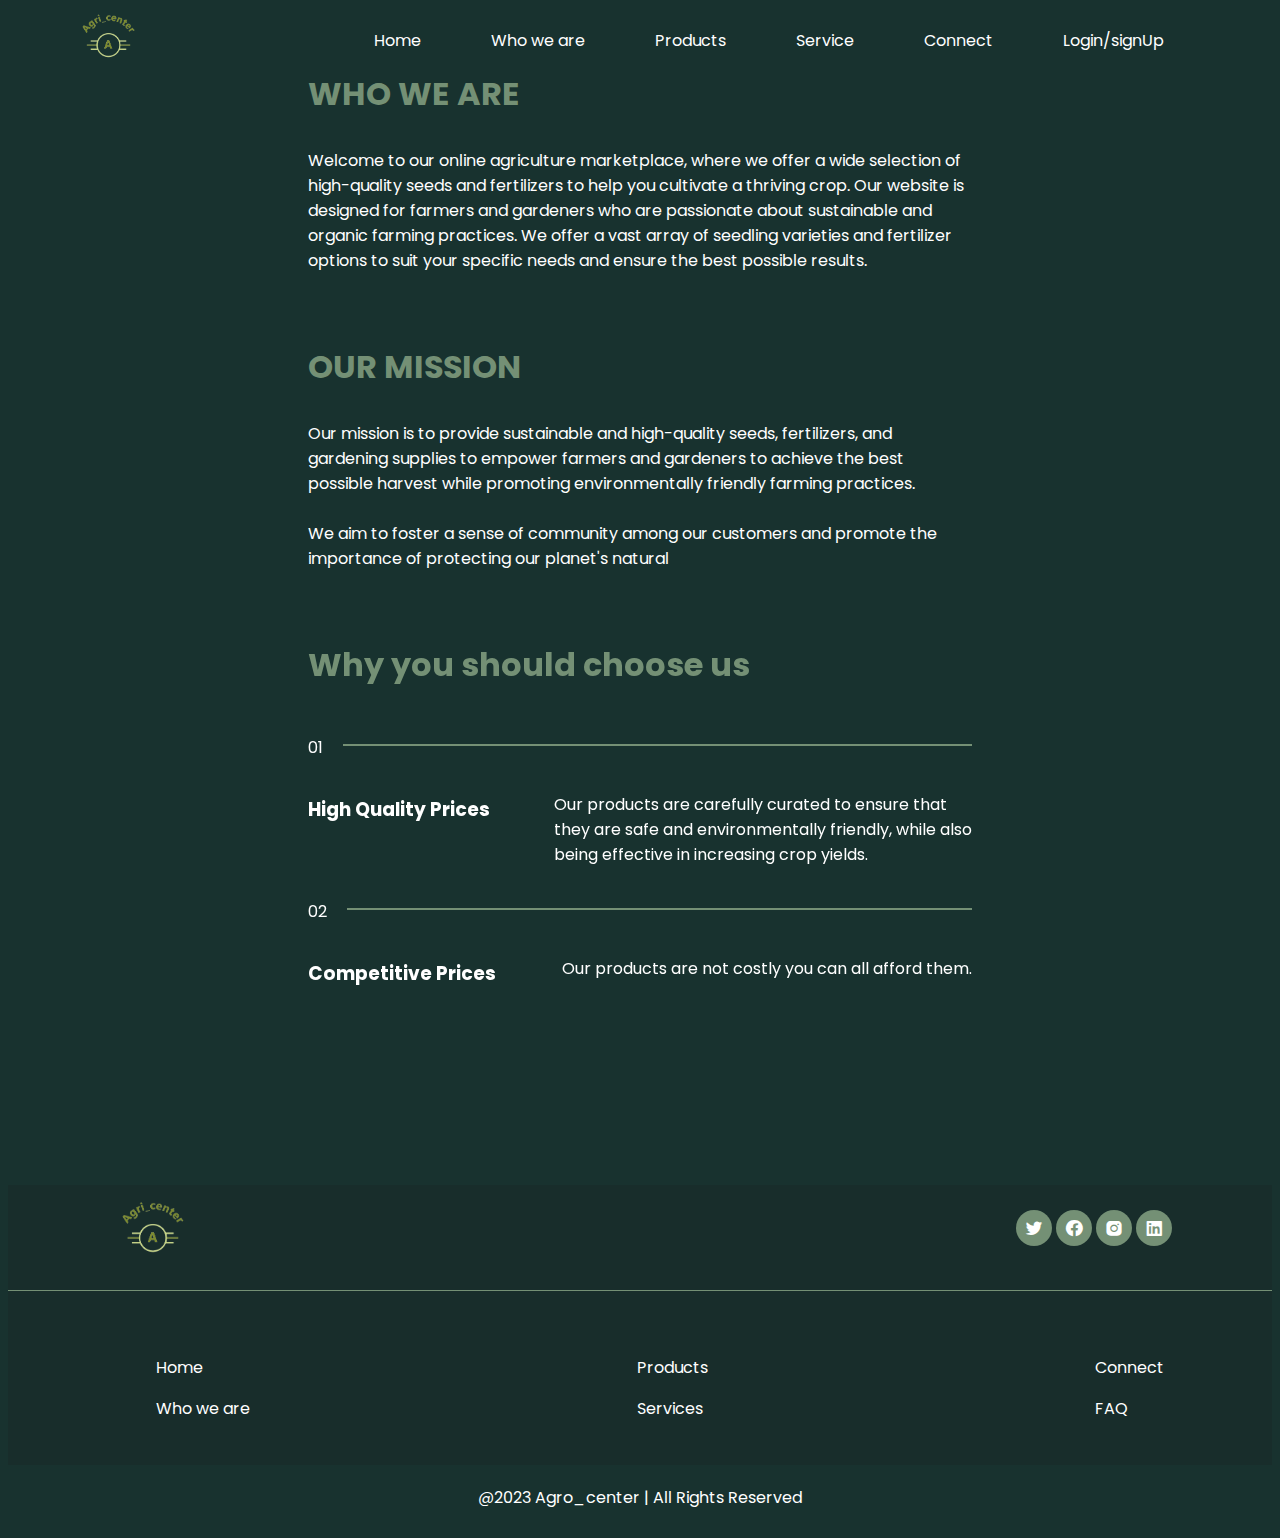
<file: html/about.html>
<!DOCTYPE html>
<html lang="en">
<head>
    <meta charset="UTF-8">
    <meta http-equiv="X-UA-Compatible" content="IE=edge">
    <meta name="viewport" content="width=device-width, initial-scale=1.0">
    <title>Document</title>
    <link rel="stylesheet" href="/css/footer.css">
    <link rel="stylesheet" href="/css/header.css">
    <link rel="stylesheet" href="/css/about.css">
    <link href='https://unpkg.com/boxicons@2.1.4/css/boxicons.min.css' rel='stylesheet'>
    <link rel="preconnect" href="https://fonts.googleapis.com">
    <link rel="preconnect" href="https://fonts.gstatic.com" crossorigin>
    <link href="https://fonts.googleapis.com/css2?family=Allerta&family=Bebas+Neue&family=Fasthand&family=Fira+Sans+Extra+Condensed:wght@300;400&family=Merienda:wght@300;400;500&family=Poppins:ital,wght@0,100;0,200;0,300;0,400;0,500;0,600;1,100;1,200;1,300&family=Roboto:wght@300;400&display=swap" rel="stylesheet">
    <link rel="stylesheet" href="https://unpkg.com/aos@next/dist/aos.css" />
  </head>
<body>
    <div class="header">
        <div class="logo"><img src="/images/logo.png" alt="" /></div>
        <ul class="lists">
          <li class="sub-list"><a href="/index.html">Home</a></li>
          <li class="sub-list"><a href="/html/about.html">Who we are</a></li>
          <li class="sub-list"><a href="/html/product.html">Products</a></li>
          <li class="sub-list"><a href="/html/service.html">Service</a></li>
          <li class="sub-list"><a href="/html/contact.html">Connect</a></li>
         <li class="sub-list"><a href="/html/login.html">Login/signUp</a></li>
        </ul>
      </div>


      <section>
        <div class="title"><h1> WHO WE ARE</h1></div>
        <div class="content"><p> Welcome to our online agriculture marketplace, where we offer 
          a wide selection of high-quality seeds and fertilizers to help you 
          cultivate a thriving crop. Our website is designed for farmers and
          gardeners who are passionate about sustainable and organic
          farming practices. We offer a vast array of seedling varieties and 
          fertilizer options to suit your specific needs and ensure the best 
          possible results.</p></div>
        <div class="title"><h1> OUR MISSION</h1></div>
        <div class="content"><p>Our mission is to provide sustainable and high-quality seeds,
          fertilizers, and gardening supplies to empower farmers and  
          gardeners to achieve the best possible harvest while promoting 
          environmentally friendly farming practices.
          <br> <br>
          We aim to foster a sense of community among our customers  
          and promote the importance of protecting our planet's natural </p>  
        <div class="move">
         
          <div class="title" data-aos="fade-up"><h1>Why you should choose us</h1></div>
         <div class="divisions" data-aos="fade-up" >
          <div class="heading" >
            <p>01</p> <div class="line"></div></div>
          <div class="one">
          <div class="onehead"><h3>High Quality Prices</h3> </div>   
          <div class="onecontent"></div><p> Our products are carefully curated
          to ensure that <br> they are safe and 
          environmentally friendly, while also  <br>
          being effective in increasing crop 
          yields.</p></div>
        </div> 
          

         <div class="divisions" data-aos="fade-up" >
         <div class="heading" >
            <p>02</p> <div class="line"></div></div>
          <div class="one">
          <div class="onehead"><h3> Competitive Prices</h3></div> 
          <div class="onecontent"></div><p>Our products are not costly you
            can all afford them.</p></div></div>

         <div class="divisions" data-aos="fade-up">

           <div class="heading">
            <p>03</p> <div class="line"></div></div>
          <div class="one">
          <div class="onehead"><h3>We deliver</h3> </div>
          <div class="onecontent"></div><p>Once you purchase our products 
            we deliver them to<br>  you as fast as 
            we can.</p></div></div>
 
        </div>
      </section>

      <footer>
        <div class="all-footer">
          <div class="foo">
          <div class="footer-nav">
          <img src="/images/logo.png" alt="">
          <div class="footer-icons">
            <span><i class='bx bxl-twitter' style='color:#ffffff'  ></i></span>
            <span><i class='bx bxl-facebook-circle' style='color:#ffffff' ></i></span>
            <span><i class='bx bxl-instagram-alt' style='color:#ffffff' ></i></span>
            <span><i class='bx bxl-linkedin-square' style='color:#ffffff' ></i></span>
          </div>
          </div>
          <div class="line"></div>
          <div class="footer-navs">
            <ul>
              <li><a href="index.html"> Home</a></li>
              <li><a href="/html/about.html">Who we are</a></li>
            </ul>
            <ul>
              <li><a href="/html/product.html">Products</a></li>
              <li><a href="/html/Service.html">Services</a></li>
            </ul>
            <ul>
              <li><a href="/html/contact.html">Connect</a></li>
              <li><a href="/html/faq.html">FAQ</a></li>
            </ul>
          </div>
        </div>
        <div class="allRights">@2023 Agro_center | All Rights Reserved</div>
      </div>
      </footer>

      <script src="https://unpkg.com/aos@next/dist/aos.js"></script>
      <script>
        AOS.init({
          duration: 1500,
          once: true,
        });
      </script>
</body>
</html>
</file>
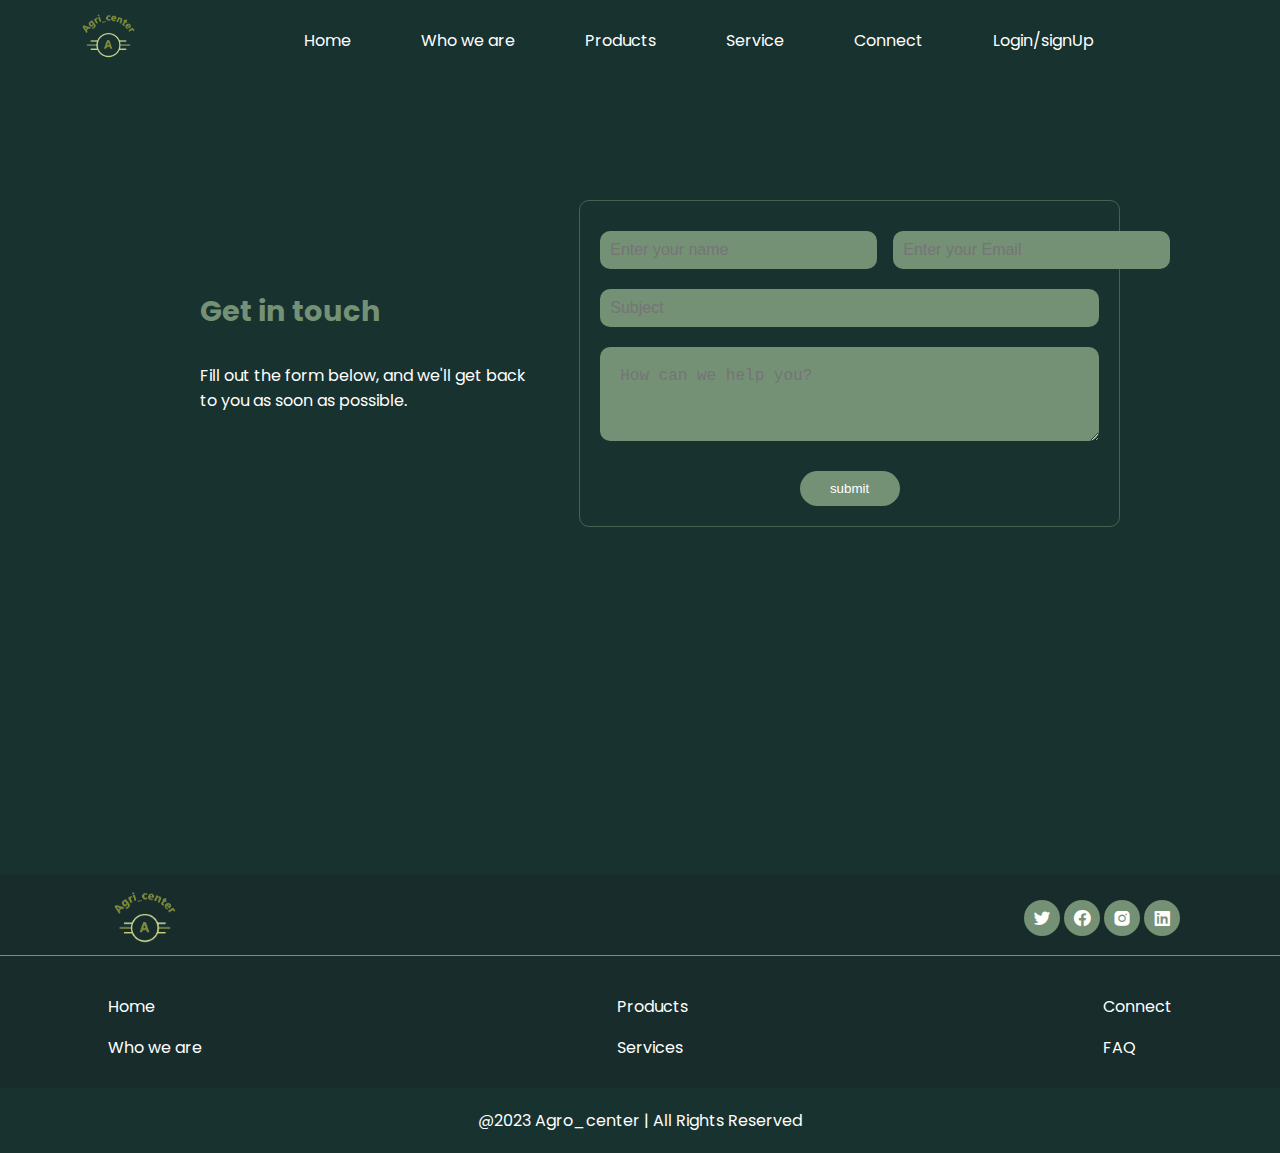
<file: html/contact.html>
<!DOCTYPE html>
<html lang="en">
<head>
    <meta charset="UTF-8">
    <meta http-equiv="X-UA-Compatible" content="IE=edge">
    
    <link rel="stylesheet" href="/css/footer.css">
    <link rel="stylesheet" href="/css/contact.css">
    <link rel="stylesheet" href="/css/header.css">
    <link rel="stylesheet" href="/js/cart.js">
    <meta name="viewport" content="width=device-width, initial-scale=1.0">
    <title>Document</title>
    <link href='https://unpkg.com/boxicons@2.1.4/css/boxicons.min.css' rel='stylesheet'>
    <link rel="preconnect" href="https://fonts.googleapis.com">
<link rel="preconnect" href="https://fonts.gstatic.com" crossorigin>
<link href="https://fonts.googleapis.com/css2?family=Allerta&family=Bebas+Neue&family=Fasthand&family=Fira+Sans+Extra+Condensed:wght@300;400&family=Merienda:wght@300;400;500&family=Poppins:ital,wght@0,100;0,200;0,300;0,400;0,500;0,600;1,100;1,200;1,300&family=Roboto:wght@300;400&display=swap" rel="stylesheet">
</head>
<body>
    
    <div class="header">
        <div class="logo"><img src="/images/logo.png" alt="" /></div>
        <ul class="lists">
          <li class="sub-list"><a href="index.html">Home</a></li>
          <li class="sub-list"><a href="/html/about.html">Who we are</a></li>
          <li class="sub-list"><a href="/html/product.html">Products</a></li>
          <li class="sub-list"><a href="/html/service.html">Service</a></li>
          <li class="sub-list"><a href="/html/contact.html">Connect</a></li>
         <li class="sub-list"><a href="/html/login.html">Login/signUp</a></li>
        </ul>
      </div>
    <section class="section"> 
      <div class="fill">
        <h3>Get in touch</h3>
        <p>Fill out the form below, 
         and  we'll get back to you 
          as soon as possible.</p>
      </div>
        <div class="field">
            <form method="post">
             <div class="ad">
                <input type="text" placeholder="Enter your name" id="name" autocomplete="off">
                <input type="email" placeholder="Enter your Email" id="email" autocomplete="off"></div>
                <input type="text" placeholder="Subject" id="subject" autocomplete="off">
                <textarea id="message" rows="3" placeholder="How can we help you?"></textarea>
           <button id="btn">submit</button>
        </form>
        </div>
    </section> 

    <footer>
      <div class="all-footer">
        <div class="foo">
        <div class="footer-nav">
        <img src="/images/logo.png" alt="">
        <div class="footer-icons">
          <span><i class='bx bxl-twitter' style='color:#ffffff'  ></i></span>
          <span><i class='bx bxl-facebook-circle' style='color:#ffffff' ></i></span>
          <span><i class='bx bxl-instagram-alt' style='color:#ffffff' ></i></span>
          <span><i class='bx bxl-linkedin-square' style='color:#ffffff' ></i></span>
        </div>
        </div>
        <div class="line"></div>
        <div class="footer-navs">
          <ul>
            <li><a href="index.html"> Home</a></li>
            <li><a href="/html/about.html">Who we are</a></li>
          </ul>
          <ul>
            <li><a href="/html/product.html">Products</a></li>
            <li><a href="/html/Service.html">Services</a></li>
          </ul>
          <ul>
            <li><a href="/html/contact.html">Connect</a></li>
            <li><a href="/html/faq.html">FAQ</a></li>
          </ul>
        </div>
      </div>
      <div class="allRights">@2023 Agro_center | All Rights Reserved</div>
    </div>
    </footer>
       
    <script src="https://smtpjs.com/v3/smtp.js"></script>
   
    <script src="/js/contact.js">
    </script>
    
</body>
</html>
</file>
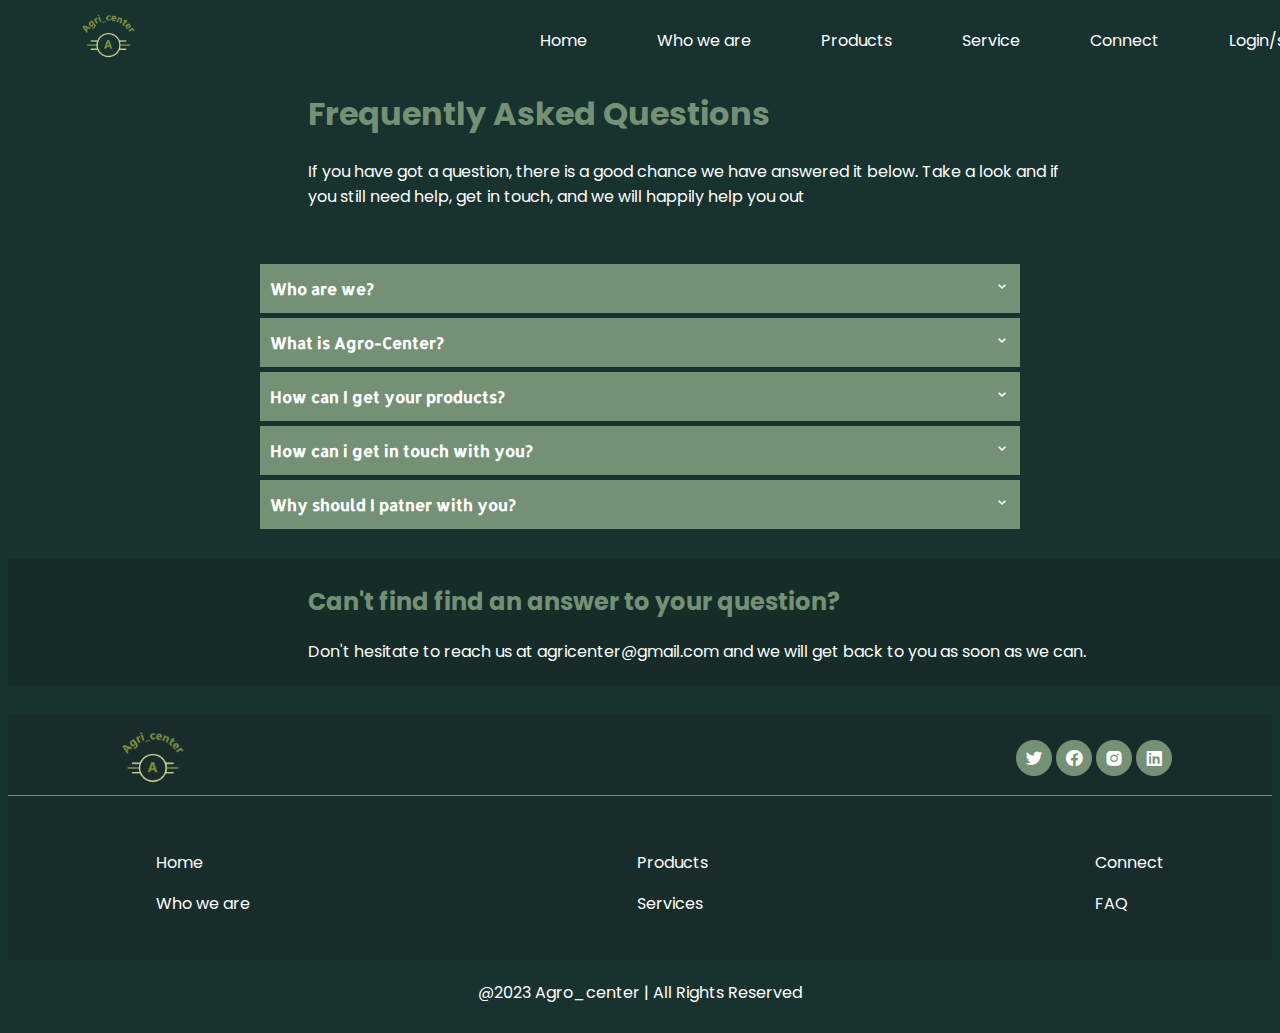
<file: html/faq.html>
<!DOCTYPE html>
<html lang="en">
<head>
    <meta charset="UTF-8">
    <meta http-equiv="X-UA-Compatible" content="IE=edge">
    <meta name="viewport" content="width=device-width, initial-scale=1.0">
    <title>FAQ page</title>

    <link rel="stylesheet" href="/css/footer.css">
    <link rel="stylesheet" href="/css/header.css">
    <link rel="stylesheet" href="/css/faq.css">
    <link href='https://unpkg.com/boxicons@2.1.4/css/boxicons.min.css' rel='stylesheet'>
    <link rel="preconnect" href="https://fonts.googleapis.com">
<link rel="preconnect" href="https://fonts.gstatic.com" crossorigin>
<link href="https://fonts.googleapis.com/css2?family=Allerta&family=Bebas+Neue&family=Fasthand&family=Fira+Sans+Extra+Condensed:wght@300;400&family=Merienda:wght@300;400;500&family=Poppins:ital,wght@0,100;0,200;0,300;0,400;0,500;0,600;1,100;1,200;1,300&family=Roboto:wght@300;400&display=swap" rel="stylesheet">
</head>
<body>
    
    <div class="header">
        <div class="logo"><img src="/images/logo.png" alt="" /></div>
        <ul class="lists">
          <li class="sub-list"><a href="index.html">Home</a></li>
          <li class="sub-list"><a href="/html/about.html">Who we are</a></li>
          <li class="sub-list"><a href="/html/product.html">Products</a></li>
          <li class="sub-list"><a href="/html/service.html">Service</a></li>
          <li class="sub-list"><a href="/html/contact.html">Connect</a></li>
         <li class="sub-list"><a href="/html/login.html">Login/signUp</a></li>
        </ul>
      </div>

  <div class="par">
    <h1>Frequently Asked Questions</h1>
    <p>If you have got a question, there is a good chance we have answered  it below. Take a look 
        and if you still need help, get in touch, and we will happily help you out</p>
  </div>
  <div class="accordion">
    <div class="accordion-item">
        <button class="accordion-header" >
            <strong>Who are we?</strong><i class='bx bx-chevron-down'></i></button>
        <div class="accordion-body">
            <p>Lorem ipsum dolor sit amet consectetur adipisicing elit. A saepe possimus dolores.
                <br>voluptate necessitatibus dolores libero sunt, assumenda asperiores voluptatibus 
                  excepturi<br>facere minus! Quaerat eos voluptate ratione?</p>
        </div>
    </div>
    <div class="accordion-item">
        <button class="accordion-header"><strong>What is Agro-Center?</strong>
            <i class='bx bx-chevron-down'></i></button>
        <div class="accordion-body">
            <p>Lorem ipsum dolor sit amet consectetur adipisicing elit. A saepe possimus dolores.
                <br>voluptate necessitatibus dolores libero sunt, assumenda asperiores voluptatibus 
                 excepturi<br> facere minus! Quaerat eos ratione?</p>
        </div>
    </div>
    <div class="accordion-item">
        <button class="accordion-header">
            <strong>How can I get your products?</strong>
            <i class='bx bx-chevron-down'></i></button>
        <div class="accordion-body">
            <p>Lorem ipsum dolor sit amet consectetur adipisicing elit. A saepe possimus dolores. 
                <br>  voluptate necessitatibus dolores libero sunt, assumenda asperiores voluptatibus
                 excepturi<br>facere minus! Quaerat eos voluptate ratione?</p>
        </div>
    </div>
    <div class="accordion-item">
        <button class="accordion-header">
            <strong>How can i get in touch with you?</strong>
            <i class='bx bx-chevron-down'></i></button>
        <div class="accordion-body">
            <p>Lorem ipsum dolor sit amet consectetur adipisicing elit. A saepe possimus dolores. 
                 <br>voluptate necessitatibus dolores libero sunt, assumenda asperiores voluptatibus
                 excepturi <br>facere minus! Quaerat eos voluptate ratione?</p>
        </div>
    </div>

    <div class="accordion-item">
        <button class="accordion-header">
            <strong>Why should I patner with you?</strong>
            <i class='bx bx-chevron-down'></i></button>
        <div class="accordion-body">
            <p>Lorem ipsum dolor sit amet consectetur adipisicing elit. A saepe possimus dolores. 
             <br>voluptate necessitatibus dolores libero sunt, assumenda asperiores 
                 excepturi <br>facere minus! Quaerat eos voluptate ratione?</p>
        </div>
    </div>
  </div>
     <div class="bottom">
        <h2>Can't find find an answer to your question?</h2>
        <p>Don't hesitate to reach us at agricenter@gmail.com and we will get back to you 
            as soon as we can.</p>
     </div>

     <footer>
      <div class="all-footer">
        <div class="foo">
        <div class="footer-nav">
        <img src="/images/logo.png" alt="">
        <div class="footer-icons">
          <span><i class='bx bxl-twitter' style='color:#ffffff'  ></i></span>
          <span><i class='bx bxl-facebook-circle' style='color:#ffffff' ></i></span>
          <span><i class='bx bxl-instagram-alt' style='color:#ffffff' ></i></span>
          <span><i class='bx bxl-linkedin-square' style='color:#ffffff' ></i></span>
        </div>
        </div>
        <div class="line"></div>
        <div class="footer-navs">
          <ul>
            <li><a href="/index.html"> Home</a></li>
            <li><a href="/html/about.html">Who we are</a></li>
          </ul>
          <ul>
            <li><a href="/html/product.html">Products</a></li>
            <li><a href="/html/Service.html">Services</a></li>
          </ul>
          <ul>
            <li><a href="/html/contact.html">Connect</a></li>
            <li><a href="/html/faq.html">FAQ</a></li>
          </ul>
        </div>
      </div>
      <div class="allRights">@2023 Agro_center | All Rights Reserved</div>
    </div>
    </footer>
        
    <script src="/js/faq.js"></script>
</body>
</html>
</file>
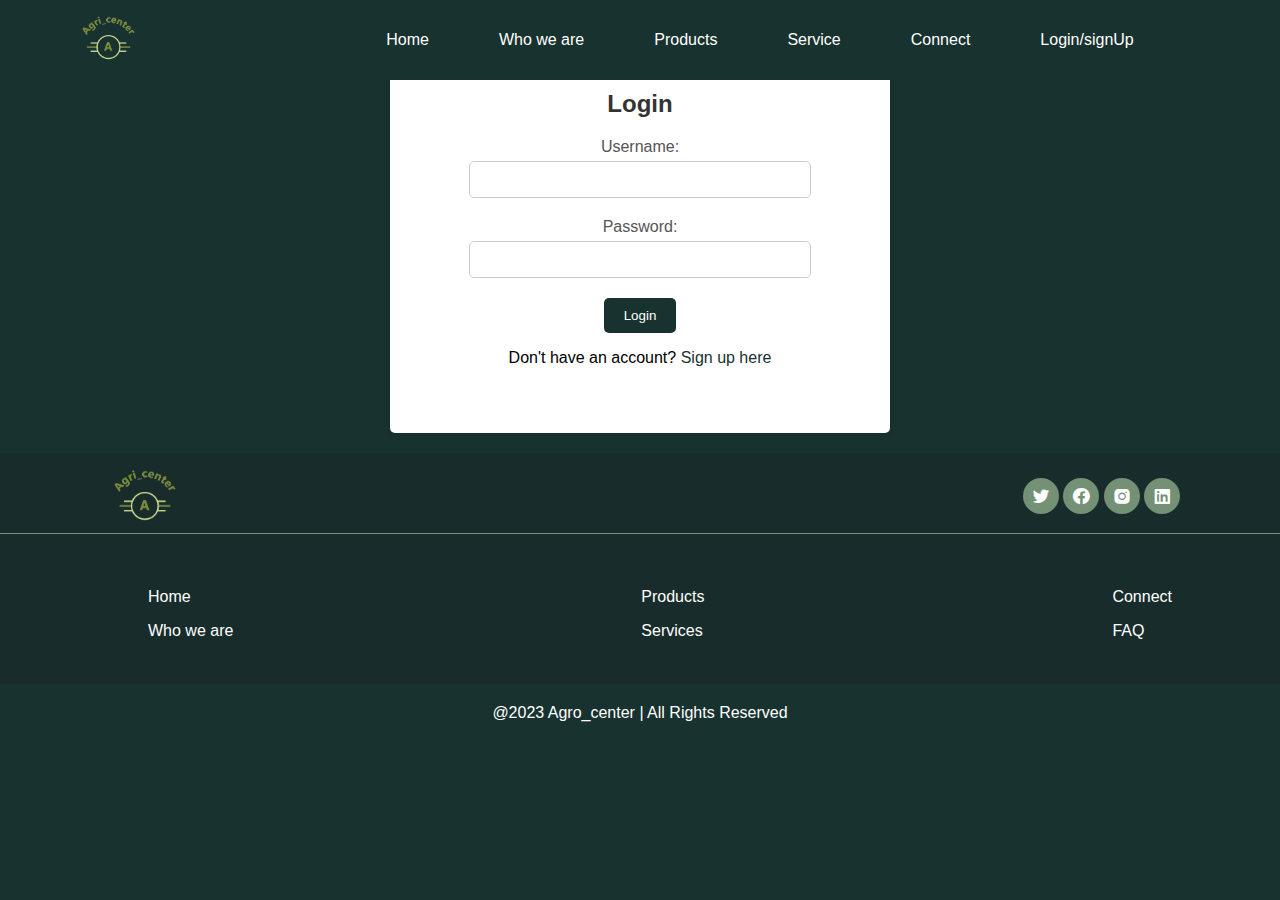
<file: html/login.html>
<!DOCTYPE html>
<html lang="en">
<head>
    <meta charset="UTF-8">
    <meta name="viewport" content="width=device-width, initial-scale=1.0">
    <link rel="stylesheet" href="/css/styles.css">
    <link rel="stylesheet" href="/css/header.css">
    <link rel="stylesheet" href="/css/footer.css">
    <link href='https://unpkg.com/boxicons@2.1.4/css/boxicons.min.css' rel='stylesheet'>
    <title>Login</title>
</head>
<body>

    <div class="header">
        <div class="logo"><img src="/images/logo.png" alt="" /></div>
        <ul class="lists">
          <li class="sub-list"><a href="index.html">Home</a></li>
          <li class="sub-list"><a href="/html/about.html">Who we are</a></li>
          <li class="sub-list"><a href="/html/product.html">Products</a></li>
          <li class="sub-list"><a href="/html/service.html">Service</a></li>
          <li class="sub-list"><a href="/html/contact.html">Connect</a></li>
         <li class="sub-list"><a href="/html/login.html">Login/signUp</a></li>
        </ul>
      </div>
    <div class="container">
        <form class="form" action="login.php" method="POST">
            <h2>Login</h2>
            <div class="form-group">
                <label for="username">Username:</label>
                <input type="text" id="username" name="username" required>
            </div>
            <div class="form-group">
                <label for="password">Password:</label>
                <input type="password" id="password" name="password" required>
            </div>
            <button type="submit">Login</button>
        </form>
        <p>Don't have an account? <a href="signup.html">Sign up here</a></p>
    </div>
    <footer>
      <div class="all-footer">
        <div class="foo">
        <div class="footer-nav">
        <img src="/images/logo.png" alt="">
        <div class="footer-icons">
          <span><i class='bx bxl-twitter' style='color:#ffffff'  ></i></span>
          <span><i class='bx bxl-facebook-circle' style='color:#ffffff' ></i></span>
          <span><i class='bx bxl-instagram-alt' style='color:#ffffff' ></i></span>
          <span><i class='bx bxl-linkedin-square' style='color:#ffffff' ></i></span>
        </div>
        </div>
        <div class="line"></div>
        <div class="footer-navs">
          <ul>
            <li><a href="index.html"> Home</a></li>
            <li><a href="/html/about.html">Who we are</a></li>
          </ul>
          <ul>
            <li><a href="/html/product.html">Products</a></li>
            <li><a href="/html/Service.html">Services</a></li>
          </ul>
          <ul>
            <li><a href="/html/contact.html">Connect</a></li>
            <li><a href="/html/faq.html">FAQ</a></li>
          </ul>
        </div>
      </div>
      <div class="allRights">@2023 Agro_center | All Rights Reserved</div>
    </div>
    </footer>
</body>
</html>
</file>
<file: css/footer.css>
.foo {
    background-color: rgba(24, 45, 43, 255);
  }
  .footer-nav {
    display: flex;
    justify-content: space-between;
    padding: 5px 100px;
  }
  .footer-navs {
    display: flex;
    margin-top: 10px;
    justify-content: space-between;
    padding: 20px 100px;
  }
  .footer-navs ul li {
    list-style-type: none;
    padding: 8px;
    cursor: pointer;
  }
  .footer-navs ul li a {
    text-decoration: none;
    color: white;
  }
  .footer-navs ul li:hover {
    color: #749075;
  }
  .footer-nav img {
    height: 70px;
  }
  .footer-nav .footer-icons {
    padding-top: 20px;
  }
  .footer-nav .footer-icons span i {
    font-size: 20px;
    background-color: #749075;
    border-radius: 50%;
    padding: 8px;
  }
  .all-footer {
    color: white;
  }
  .all-footer .line {
    width: 100%;
    height: 1px;
    background-color: #749075;
  }
  .all-footer .allRights {
    text-align: center;
    padding: 20px;
  }
</file>
<file: css/header.css>
.header {
    position: fixed;
    top: 0;
    left: 0;
    width: 100%;
    height: 80px;
    color: white;
    background-color: rgba(24, 50, 47, 255);
    z-index: 999;
    display: flex;
    justify-content: space-between;
    padding: 0 50px;
    align-items: center;
    transition: all 0.3s ease-in-out;
  }
  .header.scrolled {
    height: 40px;
  }
  
  .header.scrolled #logo {
    font-size: 1.2rem;
  }
  
  .header.scrolled #search,
  .header.scrolled #menu {
    font-size: 1.5rem;
  }
  .header .logo img {
    height: 60px;
  }
  .logo {
    font-size: 2rem;
    margin-left: 20px;
  }
  
  .lists {
    list-style: none;
    display: flex;
    gap: 50px;
  }
  
  .lists .sub-list {
    margin-left: 20px;
    list-style: none;
  }
  
  .lists .sub-list a {
    text-decoration: none;
    color: white;
  }
  
  .lists .sub-list span i {
    font-size: 1.5rem;
    cursor: pointer;
  }
  
  #search,
  #menu {
    font-size: 2rem;
    cursor: pointer;
  }
  #menu {
    display: none;
  }
  #search span,
  #menu span {
    font-size: 1rem;
    margin-right: 5px;
  }
  #search span i,
  #menu span i {
    margin-left: 10px;
  }
  .short-menu {
    width: 100%;
    height: 400px;
    background-color: rgba(24, 50, 47, 255);
    padding: 20px;
    display: flex;
    justify-content: space-around;
    /* gap: 100px; */
    font-size: 18px;
    margin-top: 430px;
    display: none;
    position: fixed;
    top: -400px;
    margin-left: -50px;
    box-shadow: 1px 1px 1px 1px rgba(24, 50, 47, 255);
  }
  .short-menu ul {
    list-style: none;
  }
  .short-menu ul .sub-list {
    padding: 20px;
  }
  .short-menu ul .sub-list a {
    color: white;
    text-decoration: none;
    font-weight: bold;
  }
  .short-menu .close {
    margin-top: 20px;
    color: white;
  }
  .close span i {
    cursor: pointer;
    font-size: 30px;
    margin-top: 20px;
    margin-left: 5px;
  }
</file>
<file: css/about.css>
body{
    background-color: #18322f;
    color: #749075;
   font-family: poppins;
}
header{
    display: grid;
    grid-template-columns: 1fr 50px;
    margin-top: 50px;
  } 
  .lists{
 margin: auto;
  }
.one p{
    color: white;
    font-size: 25;
}

.one {
    display: flex;
    justify-content: space-between;
    color: white;
    
}
p{
    color: white;
    font-size: 25;
} 

section{
    margin: 0 300px 40px 300px;
}
.title{
    margin-top: 70px;
    margin-bottom: 30px;
}
.heading{
    display: flex;
    gap: 20px;
}
.line{
    width: 98%;
    height: 2px;
    background-color: #749075;
    margin-bottom: 20px;
    margin-top: 25px;
}
</file>
<file: css/contact.css>
*{
    margin: 0;
    padding: 0;
    box-sizing: border-box;
}
body{
    font-family: poppins;
    background-color: #18322f;
}
header{
    display: grid;
    grid-template-columns: 1fr 50px;
    margin-top: 50px;
    margin-right: 80px;
  }   
  .lists{
    margin: auto;
  }
.section {
    background-color: #18322f;
    display: flex;
    font-family: poppins;
    gap: 50px;
    padding-top: 200px;
    padding-left: 200px;
    padding-right: 100px;
  
}
.field{
    width: 100%;
    height: 75vh;
}
.ad{
    display: flex;
   gap: 16px;
}
.fill{
    padding-top: 90px;
    color: white;
font-size: 1rem;
}
.fill h3{
    color: #749075;
    margin-bottom: 30px;
    font-size: 1.8rem;
}
form{
    /* background-color:#74907596; */
    display: flex;
    flex-direction: column;
    padding: 20px 20px;
    max-width: 600px;
    border: 1px solid #74907580;
    width: 90%;
    border-radius: 10px;
}
form h3{
    color: white;
    font-family: allerta;
    margin-bottom: 5px;
}
form input{
    border: 0;
    margin: 10px 0;
    padding: 10px 60PX 10PX 10px;
    border-radius: 10px;
    outline: none;
    background-color: #749075;
    font-size: 16px;
    color: white;
}
form textarea{
    border: 0;
    margin: 10px 0;
    padding: 20px;
    border-radius: 10px;
    outline: none;
    background-color: #749075;
    font-size: 16px;
    color: white;
}
 form button{
    padding: 20px 5px;
    border: 0;
    border-radius: 20px;
    background-color: #749075;
    color: white;
    outline: none;
    cursor: pointer;
    padding: 10px;
    width: 100px;
    margin: 20px auto 0;
    cursor: pointer;

}
</file>
<file: css/faq.css>
body{
    background-color: #18322f;
    font-family: poppins;
   
}
.accordion{
    width: 760px;
     margin: 0 auto;
     overflow: hidden;
   
}
.accordion-item{
     background-color: #749075; 
     padding: 10px 5px 10px 5px;
     margin-top: 5px;
}
.accordion-header{
    width: 100%;
    padding: 4px 5px;
    display: flex;
    justify-content: space-between;
    font-family: Allerta;
    font-size: 1rem;
    color: white;
   background-color: #749075 ;
   border: none;
   cursor: pointer;
}
/* .accordion-header.active{
background-color: #18322f ;
} */
.accordion-header.active i{
 transform: rotate(180deg);
 transition: all 0.3s ease-in-out;
}
.accordion-body{
    padding: 0 10px;
   color: white;
   max-height: 0;
   overflow: hidden;
   transition: all 0.3s ease-in-out;
   
}
.accordion-body.active{
    max-height: 300px;
}
.par{
   padding-left: 300px;
   color: white;
   margin-bottom: 50px;

   padding-right: 200px;
}
.par h1{
    margin-top: 90px;
    color: #749075;
}
.bottom h2{
    color: #749075;
}
.bottom{
    background-color:rgba(0, 0, 0, 0.116);
    width: 78.5%;
    margin-top: 30px;
    padding-top: 5px;
    padding-bottom: 5px;
    padding-left: 300px;
    color: white;
    margin-bottom: 30px
}
</file>
<file: css/styles.css>
body {
    font-family: Arial, sans-serif;
    background-color: #18322f;
    margin: 0;
    padding: 0;
}
.container {
    max-width: 400px;
    margin: 20px auto;
    background-color: #ffffff;
    padding: 50px;
    border-radius: 5px;
    box-shadow: 0 0 10px rgba(0, 0, 0, 0.1);
}

.form {
    text-align: center;
}

.form h2 {
    margin-bottom: 20px;
    color: #333;
}

.form-group {
    margin-bottom: 20px;
}

.form-group label {
    display: block;
    margin-bottom: 5px;
    color: #555;
}

.form-group input {
    width: 80%;
    padding: 10px;
    border: 1px solid #ccc;
    border-radius: 5px;
}

button {
    background-color: #18322f;
    color: #fff;
    border: none;
    border-radius: 5px;
    padding: 10px 20px;
    cursor: pointer;
}

button:hover {
    background-color: #18322f;
}

p {
    text-align: center;
}

a {
    color: #18322f;
    text-decoration: none;
}

a:hover {
    text-decoration: underline;
}
</file>
